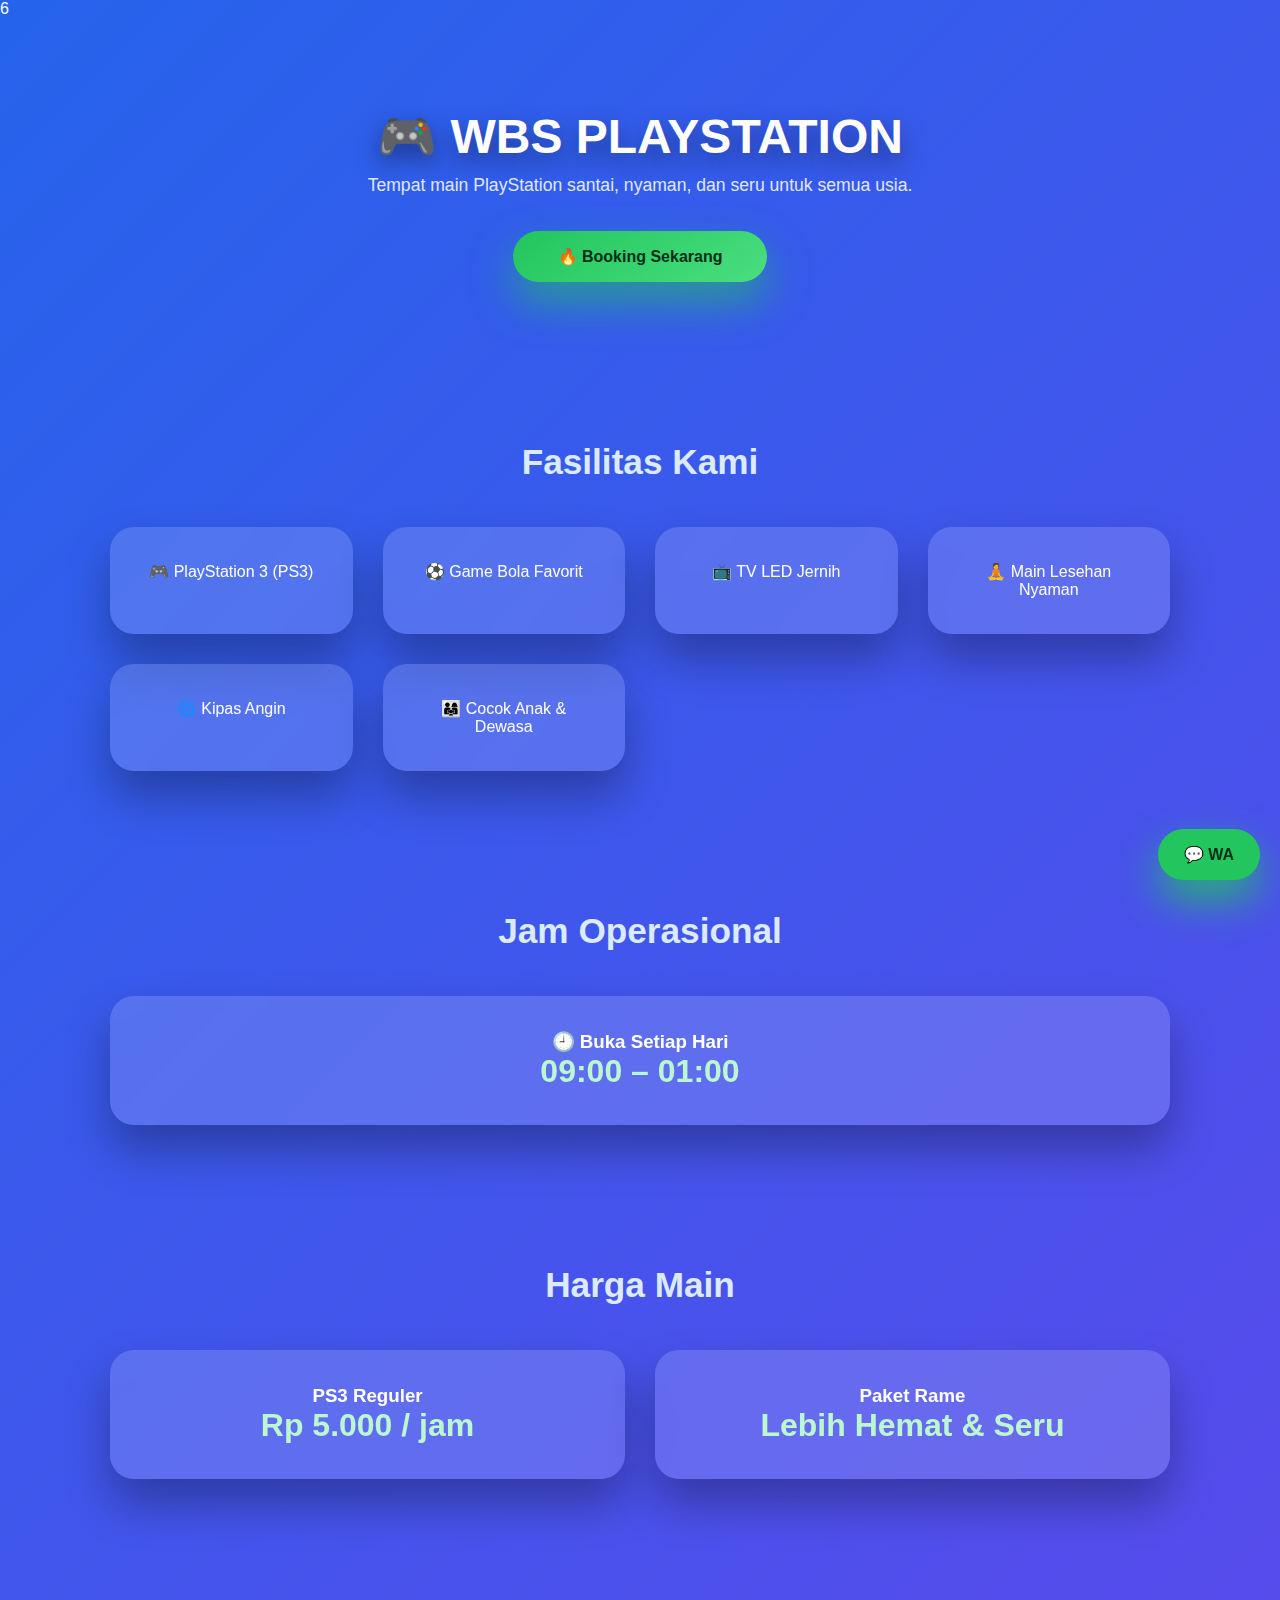
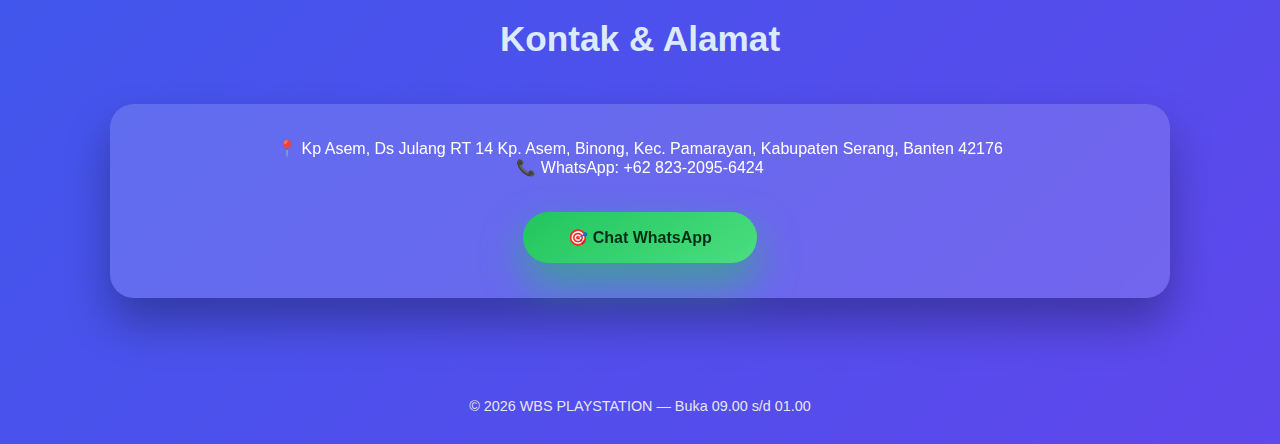
<file: index.html>
6<!DOCTYPE html>
<html lang="id">
<head>
<meta charset="UTF-8">
<meta name="viewport" content="width=device-width, initial-scale=1.0">
<title>  WBS PLAYSTATION | Tempat Main PS</title>

<style>
*{box-sizing:border-box;margin:0;padding:0}
body{
  font-family:Arial,Helvetica,sans-serif;
  background:linear-gradient(135deg,#2563eb,#7c3aed,#22c55e);
  background-size:300% 300%;
  animation:bg 12s ease infinite;
  color:#fff;
}
@keyframes bg{
  0%{background-position:0% 50%}
  50%{background-position:100% 50%}
  100%{background-position:0% 50%}
}

header{
  text-align:center;
  padding:90px 20px;
}
header h1{
  font-size:3rem;
  margin-bottom:10px;
  text-shadow:0 10px 25px rgba(0,0,0,.4);
}
header p{
  font-size:1.1rem;
  color:#e0e7ff;
}

/* BUTTON */
.btn{
  display:inline-block;
  margin-top:35px;
  padding:16px 45px;
  background:linear-gradient(145deg,#22c55e,#4ade80);
  color:#052e16;
  font-weight:bold;
  border-radius:60px;
  text-decoration:none;
  box-shadow:0 20px 40px rgba(34,197,94,.6);
  transition:.3s;
}
.btn:hover{
  transform:scale(1.1);
  box-shadow:0 30px 60px rgba(34,197,94,.9);
}

/* SECTION */
section{
  max-width:1100px;
  margin:auto;
  padding:70px 20px;
}
h2{
  text-align:center;
  margin-bottom:45px;
  font-size:2.2rem;
  color:#dbeafe;
}

.grid{
  display:grid;
  grid-template-columns:repeat(auto-fit,minmax(230px,1fr));
  gap:30px;
}

/* CARD */
.card{
  background:rgba(255,255,255,.15);
  backdrop-filter:blur(12px);
  border-radius:24px;
  padding:35px;
  text-align:center;
  box-shadow:0 25px 45px rgba(0,0,0,.3);
  transition:.3s;
}
.card:hover{
  transform:translateY(-12px) scale(1.05);
}

.price{
  font-size:2rem;
  font-weight:bold;
  color:#bbf7d0;
}

/* FOOTER */
footer{
  text-align:center;
  padding:30px;
  color:#e5e7eb;
  font-size:.9rem;
}

/* FLOAT WA */
.wa-float{
  position:fixed;
  right:20px;
  bottom:20px;
  background:#22c55e;
  color:#052e16;
  padding:16px 26px;
  border-radius:60px;
  font-weight:bold;
  text-decoration:none;
  box-shadow:0 20px 40px rgba(34,197,94,.8);
  transition:.3s;
}
.wa-float:hover{
  transform:scale(1.15);
}
</style>
</head>

<body>

<header>
  <h1>🎮 WBS PLAYSTATION </h1>
  <p>Tempat main PlayStation santai, nyaman, dan seru untuk semua usia.</p>

  <a class="btn"
     href="https://wa.me/6282320956424?text=Assalamualaikum%20admin%20WBS%20PLAYSTAION%20,%20saya%20mau%20booking"
     target="_blank">
     🔥 Booking Sekarang
  </a>
</header>

<section>
<h2>Fasilitas Kami</h2>
<div class="grid">
  <div class="card">🎮 PlayStation 3 (PS3)</div>
  <div class="card">⚽ Game Bola Favorit</div>
  <div class="card">📺 TV LED Jernih</div>
  <div class="card">🧘 Main Lesehan Nyaman</div>
  <div class="card">🌀 Kipas Angin</div>
  <div class="card">👨‍👩‍👧 Cocok Anak & Dewasa</div>
</div>
</section>

<section>
<h2>Jam Operasional</h2>
<div class="grid">
  <div class="card">
    <h3>🕘 Buka Setiap Hari</h3>
    <div class="price">09:00 – 01:00</div>
  </div>
</div>
</section>

<section>
<h2>Harga Main</h2>
<div class="grid">
  <div class="card">
    <h3>PS3 Reguler</h3>
    <div class="price">Rp 5.000 / jam</div>
  </div>
  <div class="card">
    <h3>Paket Rame</h3>
    <div class="price">Lebih Hemat & Seru</div>
  </div>
</div>
</section>

<section>
<h2>Kontak & Alamat</h2>
<div class="card">
  <p>📍 Kp Asem, Ds Julang RT 14 Kp. Asem, Binong, Kec. Pamarayan, Kabupaten Serang, Banten 42176 </p>
  <p>📞 WhatsApp: +62 823-2095-6424</p>

  <a class="btn"
     href="https://wa.me/6282320956424?text=Halo%20admin%20Game%20Zone%20PS,%20saya%20mau%20booking"
     target="_blank">
     🎯 Chat WhatsApp
  </a>
</div>
</section>

<footer>
© 2026  WBS PLAYSTATION — Buka 09.00 s/d 01.00
</footer>

<a class="wa-float"
   href="https://wa.me/6282320956424?text=Assalamualaikum%20admin%20WBS%20PLAYSTASION%20,%20saya%20mau%20booking"
   target="_blank">
💬 WA
</a>

</body>
</html>
</file>
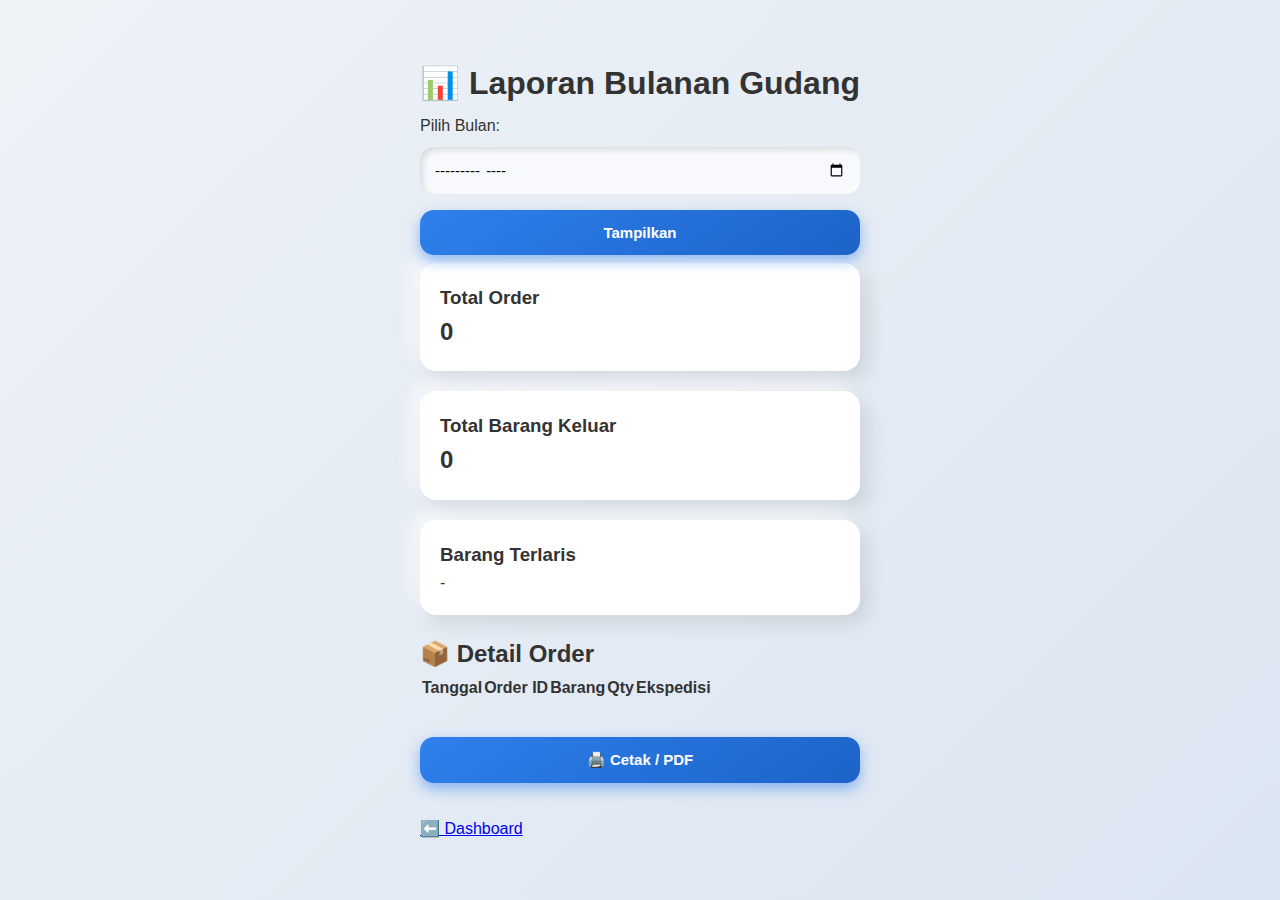
<file: laporan.html>
<!DOCTYPE html>
<html lang="id">
<head>
  <meta charset="UTF-8">
  <title>Laporan Bulanan</title>

  <link rel="stylesheet" href="css/style.css">
<script src="js/load-navbar.js"></script>
<script src="js/db.js"></script>
<!-- JS page lainnya -->
</head>
<body>

<div class="container">
  <h1>📊 Laporan Bulanan Gudang</h1>

  <label>Pilih Bulan:</label>
  <input type="month" id="bulan">
  <button onclick="loadLaporan()">Tampilkan</button>

  <div class="grid">
    <div class="card">
      <h3>Total Order</h3>
      <h2 id="totalOrder">0</h2>
    </div>

    <div class="card">
      <h3>Total Barang Keluar</h3>
      <h2 id="totalQty">0</h2>
    </div>

    <div class="card">
      <h3>Barang Terlaris</h3>
      <p id="topBarang">-</p>
    </div>
  </div>

  <h2>📦 Detail Order</h2>
  <table>
    <thead>
      <tr>
        <th>Tanggal</th>
        <th>Order ID</th>
        <th>Barang</th>
        <th>Qty</th>
        <th>Ekspedisi</th>
      </tr>
    </thead>
    <tbody id="detail"></tbody>
  </table>

  <br>
  <button onclick="window.print()">🖨️ Cetak / PDF</button>
  <br><br>
  <a href="index.html">⬅️ Dashboard</a>
</div>

<script src="js/db.js"></script>
<script src="js/laporan.js"></script>
</body>
</html>
</file>
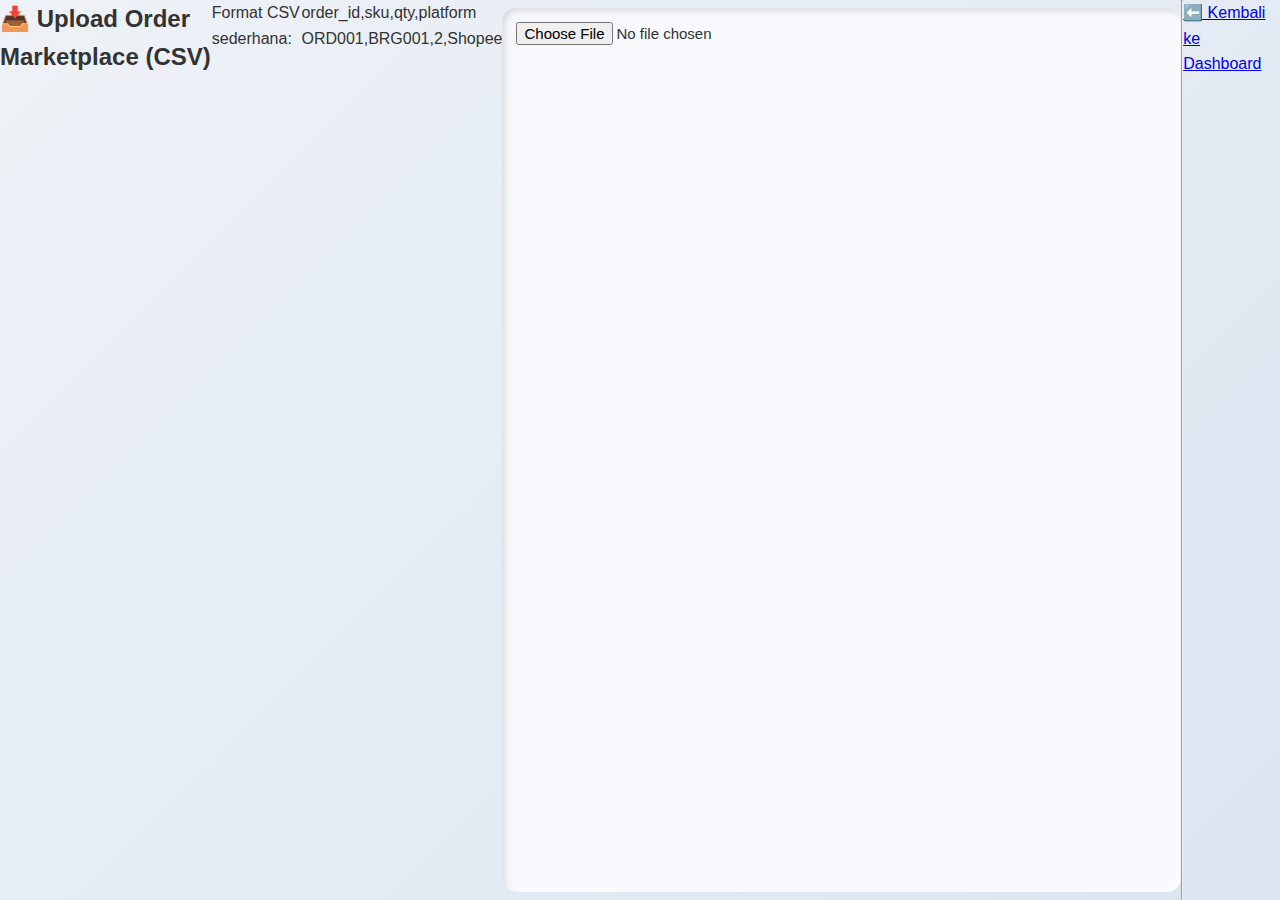
<file: order-upload.html>
<!DOCTYPE html>
<html lang="id">
<head>
  <meta charset="UTF-8">
  <title>Upload Order CSV</title>
<link rel="stylesheet" href="css/style.css">
<script src="js/load-navbar.js"></script>
<script src="js/db.js"></script>
<!-- JS page lainnya -->
</head>
<body>

<h2>📥 Upload Order Marketplace (CSV)</h2>

<p>Format CSV sederhana:</p>
<pre>
order_id,sku,qty,platform
ORD001,BRG001,2,Shopee
</pre>

<input type="file" accept=".csv" onchange="loadCSV(this.files[0])">

<hr>
<a href="index.html">⬅️ Kembali ke Dashboard</a>

<script src="js/db.js"></script>
<script src="js/csv.js"></script>
</body>
</html>
</file>
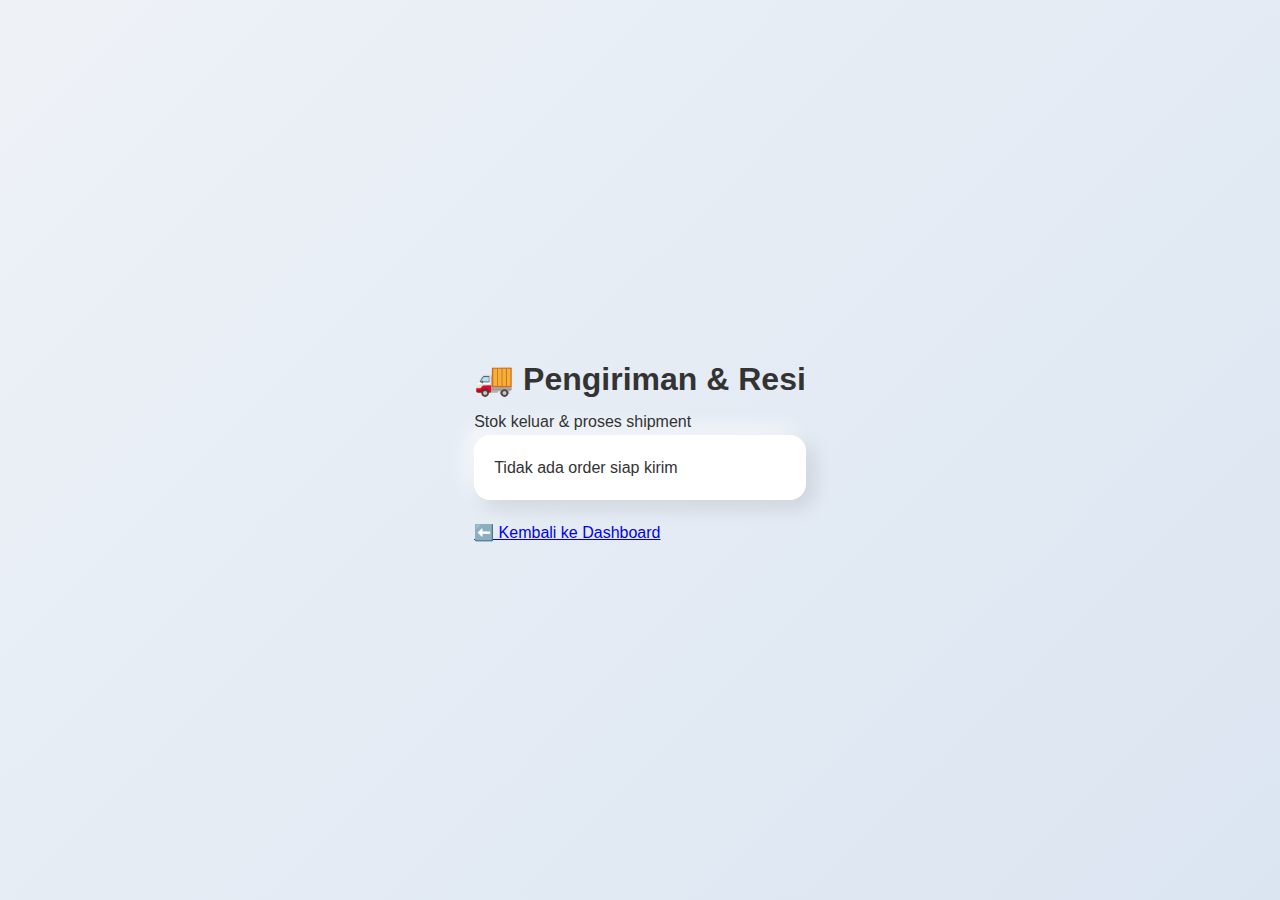
<file: pengiriman.html>
<!DOCTYPE html>
<html lang="id">
<head>
  <meta charset="UTF-8">
  <title>Pengiriman</title>
  <link rel="stylesheet" href="css/style.css">
<script src="js/load-navbar.js"></script>
<script src="js/db.js"></script>
<!-- JS page lainnya -->
</head>
<body>

<div class="container">
  <h1>🚚 Pengiriman & Resi</h1>
  <p>Stok keluar & proses shipment</p>

  <div class="card">
    <div id="kirimList"></div>
  </div>

  <a href="index.html">⬅️ Kembali ke Dashboard</a>
</div>

<script src="js/db.js"></script>
<script src="js/pengiriman.js"></script>
</body>
</html>
</file>
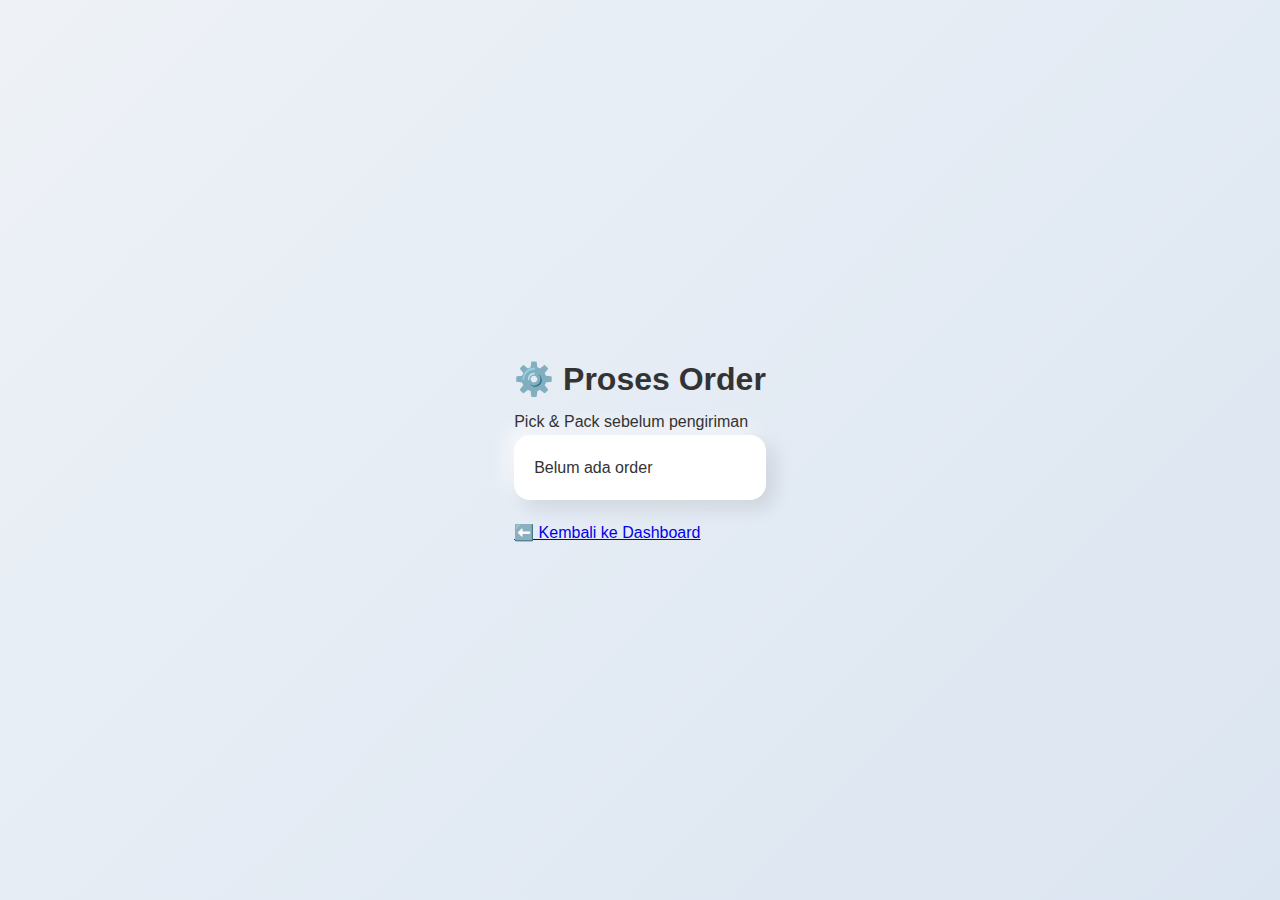
<file: proses-order.html>
<!DOCTYPE html>
<html lang="id">
<head>
  <meta charset="UTF-8">
  <title>Proses Order</title>
  <link rel="stylesheet" href="css/style.css">
<script src="js/load-navbar.js"></script>
<script src="js/db.js"></script>
<!-- JS page lainnya -->
</head>
<body>

<div class="container">
  <h1>⚙️ Proses Order</h1>
  <p>Pick & Pack sebelum pengiriman</p>

  <div class="card">
    <div id="orderList"></div>
  </div>

  <a href="index.html">⬅️ Kembali ke Dashboard</a>
</div>

<script src="js/db.js"></script>
<script src="js/order.js"></script>
</body>
</html>
</file>
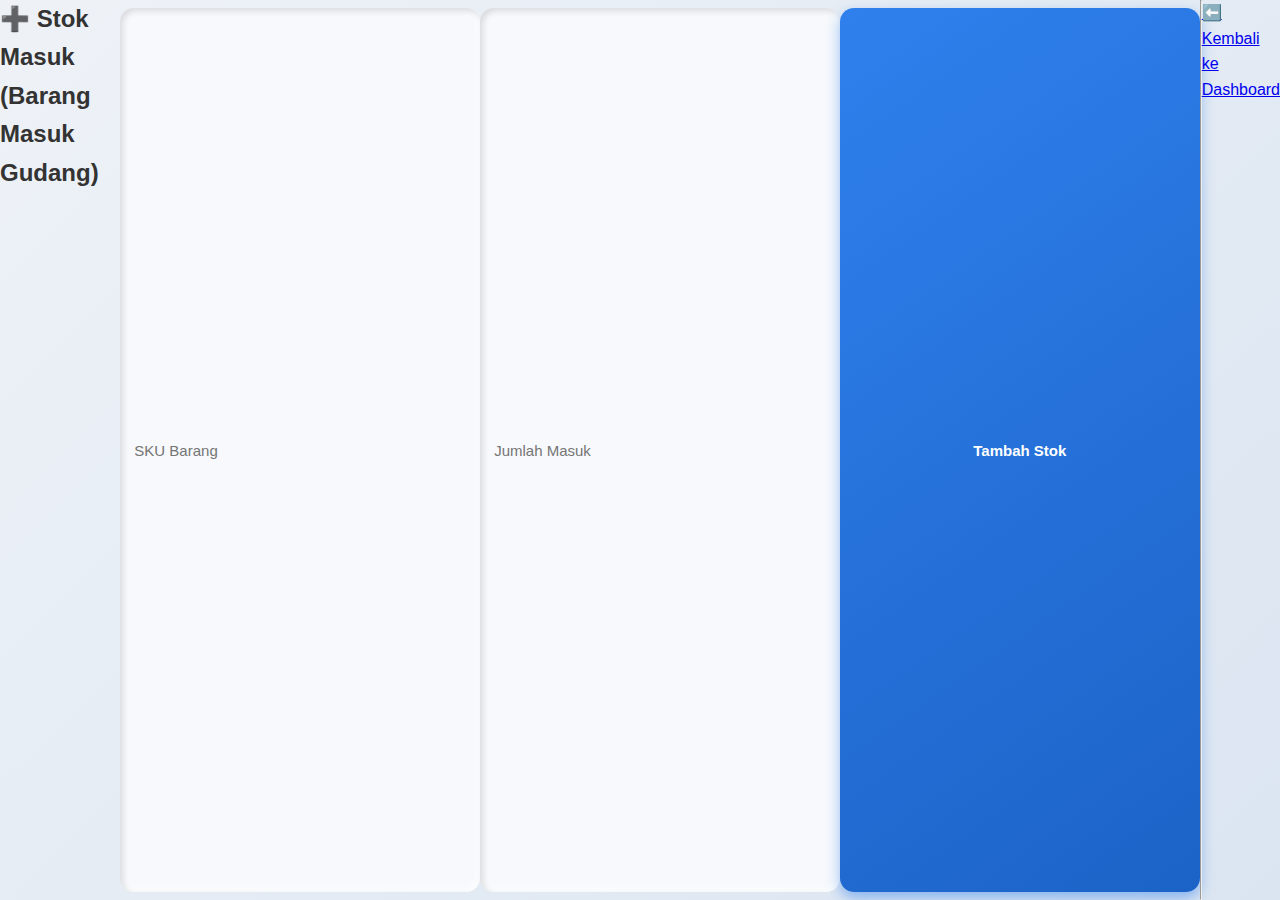
<file: stok-masuk.html>
<!DOCTYPE html>
<html lang="id">
<head>
  <meta charset="UTF-8">
  <title>Stok Masuk</title>
<link rel="stylesheet" href="css/style.css">
<script src="js/load-navbar.js"></script>
<script src="js/db.js"></script>
<!-- JS page lainnya -->
</head>
<body>

<h2>➕ Stok Masuk (Barang Masuk Gudang)</h2>

<input id="sku" placeholder="SKU Barang">
<input id="qty" type="number" placeholder="Jumlah Masuk">
<button onclick="stokMasuk()">Tambah Stok</button>

<hr>
<a href="index.html">⬅️ Kembali ke Dashboard</a>

<script src="js/db.js"></script>
<script src="js/stok.js"></script>
</body>
</html>
</file>
<file: css/style.css>
/* ===== RESET & BASE ===== */
* {
  box-sizing: border-box;
  font-family: "Segoe UI", Roboto, Arial, sans-serif;
  margin: 0;
  padding: 0;
}

body {
  background: linear-gradient(135deg, #eef2f7, #dbe5f1);
  color: #333;
  line-height: 1.6;
  min-height: 100vh;
}

/* ===== CONTAINER ===== */
.container {
  max-width: 1200px;
  margin: auto;
  padding: 16px;
}

/* ===== HEADER ===== */
h1 {
  text-align: center;
  font-size: 2rem;
  margin-bottom: 4px;
}

p.subtitle {
  text-align: center;
  color: #555;
  margin-bottom: 20px;
}

/* ===== CARD (3D / Neumorphism) ===== */
.card {
  background: #ffffff;
  border-radius: 16px;
  padding: 20px;
  margin-bottom: 20px;
  box-shadow:
    8px 8px 20px rgba(0,0,0,0.1),
    -8px -8px 20px rgba(255,255,255,0.7);
  transition: all 0.3s ease;
}

.card:hover {
  transform: translateY(-5px);
  box-shadow:
    12px 12px 25px rgba(0,0,0,0.15),
    -12px -12px 25px rgba(255,255,255,0.8);
}

/* ===== DASHBOARD MENU ===== */
ul.menu {
  list-style: none;
  display: grid;
  grid-template-columns: repeat(auto-fit, minmax(220px, 1fr));
  gap: 16px;
}

ul.menu li a {
  display: block;
  text-decoration: none;
  padding: 20px;
  background: linear-gradient(145deg, #ffffff, #e6ecf3);
  border-radius: 16px;
  text-align: center;
  font-weight: 600;
  color: #2c3e50;
  box-shadow:
    6px 6px 16px rgba(0,0,0,0.12),
    -6px -6px 16px rgba(255,255,255,0.9);
  transition: all 0.3s ease;
}

ul.menu li a:hover {
  background: linear-gradient(145deg, #2f80ed, #1c63c7);
  color: #fff;
  transform: translateY(-3px);
}

/* ===== FORM ELEMENTS ===== */
input, select, button {
  width: 100%;
  padding: 14px;
  margin: 8px 0;
  border-radius: 14px;
  border: none;
  font-size: 15px;
}

input, select {
  background: #f7f9fc;
  box-shadow: inset 3px 3px 6px rgba(0,0,0,0.12),
              inset -3px -3px 6px rgba(255,255,255,0.7);
}

button {
  background: linear-gradient(145deg, #2f80ed, #1c63c7);
  color: #fff;
  font-weight: bold;
  cursor: pointer;
  box-shadow: 0 6px 14px rgba(47,128,237,0.5);
  transition: all 0.2s ease;
}

button:hover {
  transform: translateY(-2px);
  box-shadow: 0 10px 22px rgba(47,128,237,0.7);
}

/* ===== LIST ITEM ===== */
.list-item {
  background: #fff;
  padding: 14px;
  border-radius: 14px;
  margin-bottom: 12px;
  box-shadow: 6px 6px 14px rgba(0,0,0,0.1),
              -6px -6px 14px rgba(255,255,255,0.7);
}

/* ===== BARCODE ===== */
svg.barcode {
  margin-top: 8px;
  display: block;
  margin-left: auto;
  margin-right: auto;
}

/* ===== FOOTER ===== */
footer {
  text-align: center;
  margin-top: 30px;
  font-size: 13px;
  color: #666;
}

/* ===== SIDEBAR LAYOUT ===== */
body {
  display: flex;
  flex-wrap: nowrap;
}

.sidebar {
  width: 220px;
  background: linear-gradient(145deg, #ffffff, #e6ecf3);
  padding: 20px;
  box-shadow: 4px 0 12px rgba(0,0,0,0.1);
  flex-shrink: 0;
}

.sidebar h2 {
  text-align: center;
  margin-bottom: 20px;
}

.sidebar ul {
  list-style: none;
  padding: 0;
}

.sidebar ul li {
  margin-bottom: 12px;
}

.sidebar ul li a {
  display: block;
  text-decoration: none;
  padding: 12px;
  border-radius: 12px;
  color: #2c3e50;
  font-weight: 600;
  box-shadow: 4px 4px 8px rgba(0,0,0,0.08), -4px -4px 8px rgba(255,255,255,0.7);
  transition: all 0.2s ease;
}

.sidebar ul li a:hover {
  background: linear-gradient(145deg, #2f80ed, #1c63c7);
  color: #fff;
  transform: translateY(-2px);
}

.main-content {
  flex: 1;
  padding: 20px;
}

/* ===== RESPONSIVE MOBILE ===== */
@media (max-width: 768px) {
  body {
    flex-direction: column;
  }

  .sidebar {
    width: 100%;
    display: flex;
    overflow-x: auto;
    padding: 10px;
  }

  .sidebar ul {
    display: flex;
    gap: 10px;
  }

  .sidebar ul li {
    margin-bottom: 0;
  }

  .main-content {
    padding: 12px;
  }

  ul.menu {
    grid-template-columns: repeat(auto-fit, minmax(160px, 1fr));
    gap: 12px;
  }
}

@media (max-width: 480px) {
  h1 {
    font-size: 1.5rem;
  }

  ul.menu {
    grid-template-columns: 1fr;
    gap: 10px;
  }
}
</file>
